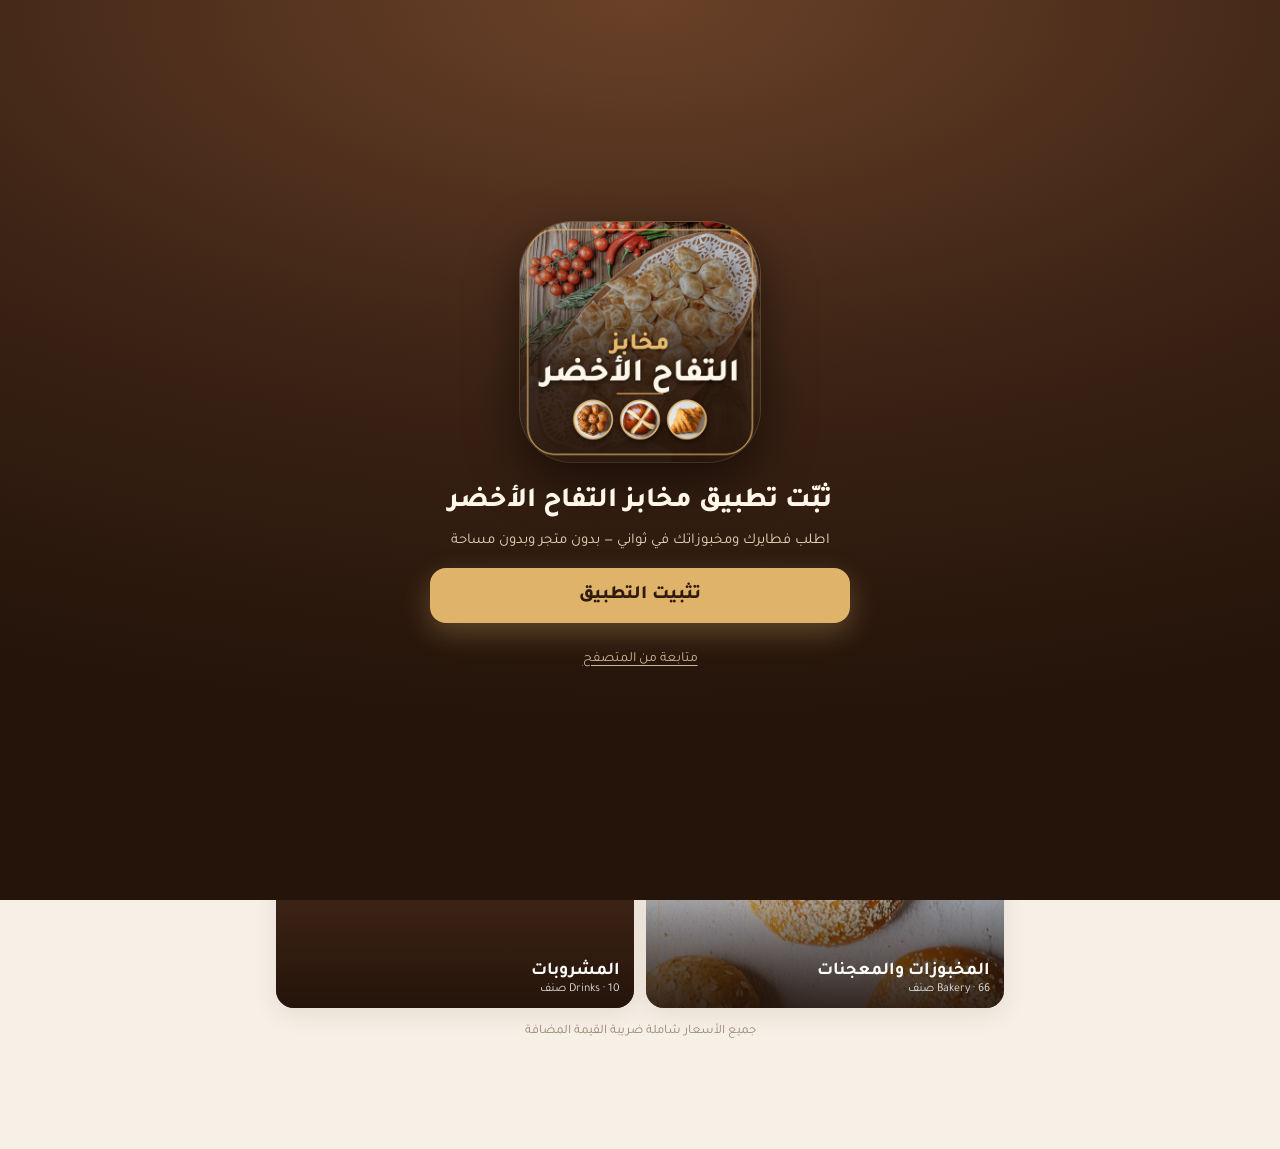
<file: index.html>
<!doctype html>
<html lang="ar" dir="rtl">
<head>
  <meta charset="utf-8">
  <meta name="viewport" content="width=device-width, initial-scale=1, viewport-fit=cover">
  <title>مخابز التفاح الأخضر</title>
  <meta name="description" content="اطلب فطائر ومدور ومخبوزات التفاح الأخضر من أقرب فرع — استلام من الفرع أو توصيل.">
  <meta name="theme-color" content="#4a2c1a">
  <meta property="og:type" content="website">
  <meta property="og:site_name" content="مخابز التفاح الأخضر">
  <meta property="og:title" content="ثبّت تطبيق مخابز التفاح الأخضر">
  <meta property="og:description" content="اطلب فطائر ومدور ومخبوزات التفاح الأخضر من أقرب فرع — استلام من الفرع أو توصيل.">
  <meta property="og:url" content="https://mosaadzomara1-tech.github.io/green-apple/">
  <meta property="og:image" content="https://mosaadzomara1-tech.github.io/green-apple/img/og.jpg?h=602ae987">
  <meta property="og:image:width" content="1200">
  <meta property="og:image:height" content="630">
  <meta name="twitter:card" content="summary_large_image">
  <meta name="apple-mobile-web-app-capable" content="yes">
  <meta name="apple-mobile-web-app-title" content="التفاح الأخضر">
  <link rel="manifest" href="manifest.webmanifest">
  <link rel="icon" href="favicon.png?h=14e423d3">
  <link rel="apple-touch-icon" href="icons/apple-touch-icon.png?h=bb0d862b">
  <link rel="preconnect" href="https://fonts.googleapis.com">
  <link rel="preconnect" href="https://fonts.gstatic.com" crossorigin>
  <link href="https://fonts.googleapis.com/css2?family=Tajawal:wght@400;500;700;800&display=swap" rel="stylesheet">
  <link rel="stylesheet" href="app.css?v=ga-202609152012">
  <script src="install.js?v=ga-202609152012"></script>
</head>
<body>
  <header class="top">
    <div class="wrap">
      <div class="logo"><img src="icons/icon-192.png?h=6f1f1e01" alt=""></div>
      <button class="branch-pick" id="branchBtn" aria-label="اختيار الفرع">
        <small id="branchLabel">الطلب من</small>
        <b id="branchName">جارٍ تحديد الفرع…</b>
      </button>
      <button class="icon-btn" id="locBtn" aria-label="حدّد موقعي">
        <svg width="22" height="22" viewBox="0 0 24 24" fill="none" stroke="currentColor" stroke-width="2"><circle cx="12" cy="12" r="3"/><path d="M12 2v3M12 19v3M2 12h3M19 12h3"/><circle cx="12" cy="12" r="8"/></svg>
      </button>
    </div>
  </header>

  <main id="view" class="wrap"></main>

  <div class="cartbar" id="cartbar" hidden>
    <button class="btn" id="cartbarBtn"><span id="cartbarCount">٠ صنف</span><span>عرض السلة</span><span id="cartbarTotal"></span></button>
  </div>

  <nav class="nav">
    <div class="wrap">
      <button data-go="#/" id="nav-home"><svg viewBox="0 0 24 24" fill="none" stroke="currentColor" stroke-width="2"><path d="M3 11l9-7 9 7v9a1 1 0 0 1-1 1h-5v-6h-6v6H4a1 1 0 0 1-1-1z"/></svg>الرئيسية</button>
      <button data-go="#/search" id="nav-search"><svg viewBox="0 0 24 24" fill="none" stroke="currentColor" stroke-width="2"><circle cx="11" cy="11" r="7"/><path d="M21 21l-5-5"/></svg>بحث</button>
      <button data-go="#/cart" id="nav-cart"><svg viewBox="0 0 24 24" fill="none" stroke="currentColor" stroke-width="2"><path d="M3 4h2l2.4 11.2a2 2 0 0 0 2 1.6h7.7a2 2 0 0 0 2-1.5L21 8H6"/><circle cx="10" cy="20.5" r="1.3"/><circle cx="17" cy="20.5" r="1.3"/></svg>السلة</button>
      <button data-go="#/orders" id="nav-orders"><svg viewBox="0 0 24 24" fill="none" stroke="currentColor" stroke-width="2"><path d="M6 3h12v18l-3-2-3 2-3-2-3 2z"/><path d="M9 8h6M9 12h6"/></svg>طلباتي</button>
    </div>
  </nav>

  <div id="sheets"></div>
  <div id="toasts"></div>

  <script src="config.js?v=ga-202609152012"></script>
  <script src="logic.js?v=ga-202609152012"></script>
  <script src="remote.js?v=ga-202609152012"></script>
  <script src="app.js?v=ga-202609152012"></script>
</body>
</html>
</file>
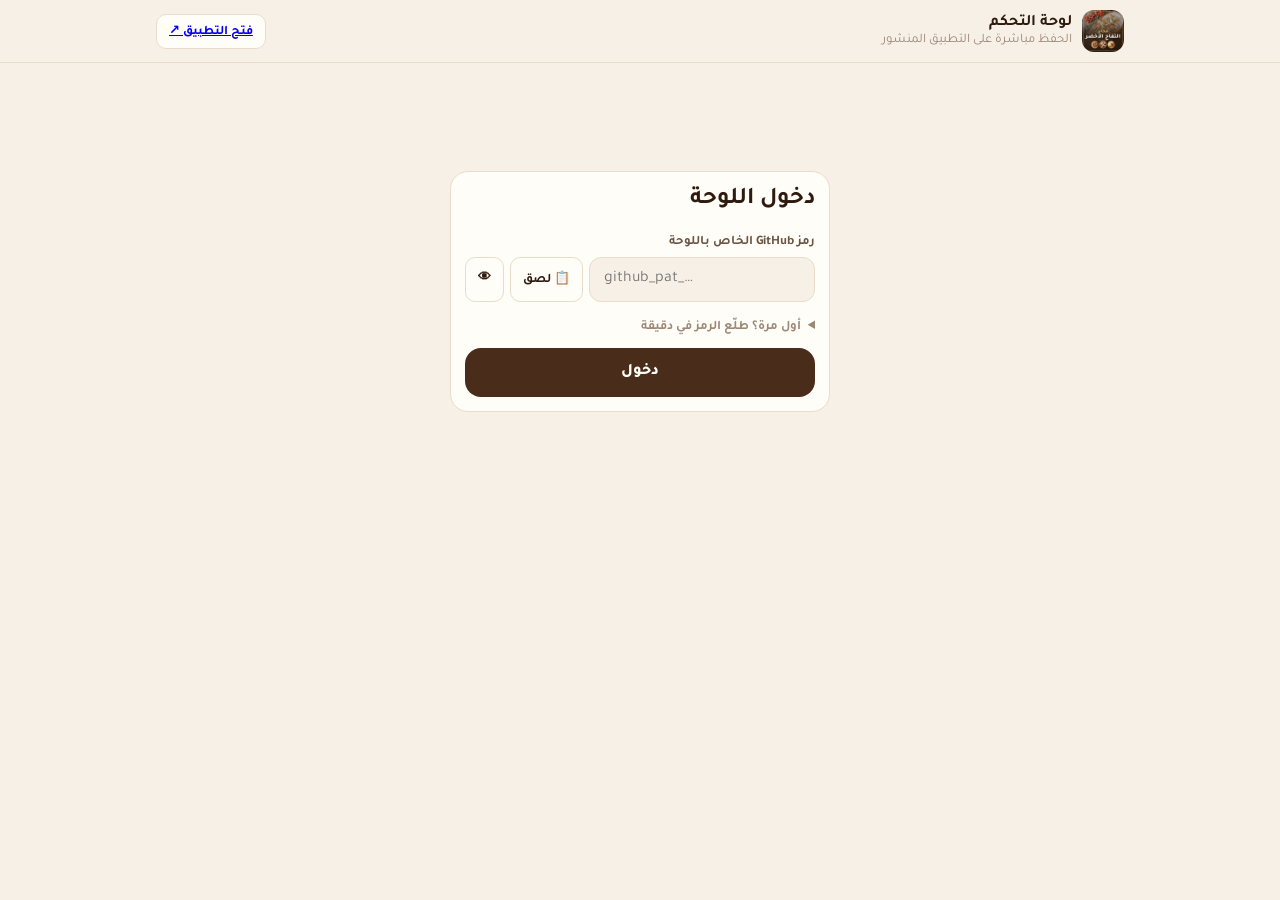
<file: admin.html>
<!doctype html>
<html lang="ar" dir="rtl">
<head>
  <meta charset="utf-8">
  <meta name="viewport" content="width=device-width, initial-scale=1">
  <title>لوحة تحكم التفاح الأخضر</title>
  <meta name="robots" content="noindex">
  <link rel="icon" href="favicon.png?h=14e423d3">
  <link href="https://fonts.googleapis.com/css2?family=Tajawal:wght@400;500;700;800&display=swap" rel="stylesheet">
  <link rel="stylesheet" href="app.css?v=ga-202609152012">
  <style>
    body { padding-bottom: 90px; }
    .top .wrap { justify-content: space-between; }
    .wrap { max-width: 1000px; }
    .admin-tabs { display: flex; gap: 8px; overflow-x: auto; padding-block: 12px; }
    .row2 { display: grid; grid-template-columns: repeat(auto-fit, minmax(160px, 1fr)); gap: 10px; }
    .it { display: grid; grid-template-columns: 64px 1fr auto; gap: 10px; align-items: center; padding: 10px 0; border-bottom: 1px solid var(--line); }
    .it .thumb { width: 64px; height: 64px; border-radius: 12px; object-fit: cover; background: var(--gold-soft); cursor: pointer; border: 1px dashed var(--line); }
    .it input[type=text], .it input[type=number] { padding: 8px 10px; border-radius: 10px; border: 1px solid var(--line); background: var(--bg); width: 100%; }
    .it .prices { display: flex; gap: 6px; flex-wrap: wrap; margin-top: 6px; }
    .it .prices label { display: flex; align-items: center; gap: 4px; font-size: 12px; color: var(--ink-2); }
    .it .prices input { width: 84px; }
    .flags { display: flex; gap: 10px; flex-wrap: wrap; font-size: 13px; margin-top: 6px; color: var(--ink-2); }
    .flags label { display: flex; align-items: center; gap: 4px; }
    .mini { padding: 7px 12px; border-radius: 10px; border: 1px solid var(--line); background: var(--surface); font-size: 13px; font-weight: 700; }
    .mini.danger { color: var(--danger); }
    .savebar { position: fixed; inset-inline: 0; bottom: 0; z-index: 30; background: var(--surface); border-top: 1px solid var(--line); padding-block: 10px; }
    .savebar .wrap { display: flex; gap: 10px; align-items: center; }
    .savebar .btn { width: auto; padding: 12px 26px; }
    .dirty { color: var(--warn); font-weight: 700; }
    .switch { display: flex; align-items: center; justify-content: space-between; gap: 10px; padding: 12px 0; border-bottom: 1px solid var(--line); }
    .switch input { width: 22px; height: 22px; accent-color: var(--brand); }
    details.cat-box { background: var(--surface); border: 1px solid var(--line); border-radius: 16px; margin-bottom: 10px; padding: 0 14px; }
    details.cat-box > summary { cursor: pointer; padding: 14px 0; font-weight: 800; display: flex; justify-content: space-between; gap: 8px; list-style: none; }
    .login { max-width: 380px; margin: 12vh auto; }
    code { background: var(--gold-soft); padding: 1px 6px; border-radius: 6px; }
  </style>
</head>
<body>
  <header class="top"><div class="wrap">
    <div style="display:flex;gap:10px;align-items:center"><div class="logo"><img src="icons/icon-192.png?h=6f1f1e01" alt=""></div><div><b>لوحة التحكم</b><div class="note" id="modeNote"></div></div></div>
    <a class="mini" href="./" target="_blank">فتح التطبيق ↗</a>
  </div></header>
  <main class="wrap" id="app"></main>
  <div class="savebar" id="savebar" hidden><div class="wrap">
    <span id="dirtyNote" class="note">لا تعديلات</span><span style="flex:1"></span>
    <button class="mini" id="exportBtn">تنزيل نسخة</button>
    <button class="btn" id="saveBtn">حفظ ونشر</button>
  </div></div>
  <div id="toasts"></div>
  <script src="config.js?v=ga-202609152012"></script>
  <script src="logic.js?v=ga-202609152012"></script>
  <script src="remote.js?v=ga-202609152012"></script>
  <script src="github-store.js?v=ga-202609152012"></script>
  <script src="admin.js?v=ga-202609152012"></script>
</body>
</html>
</file>
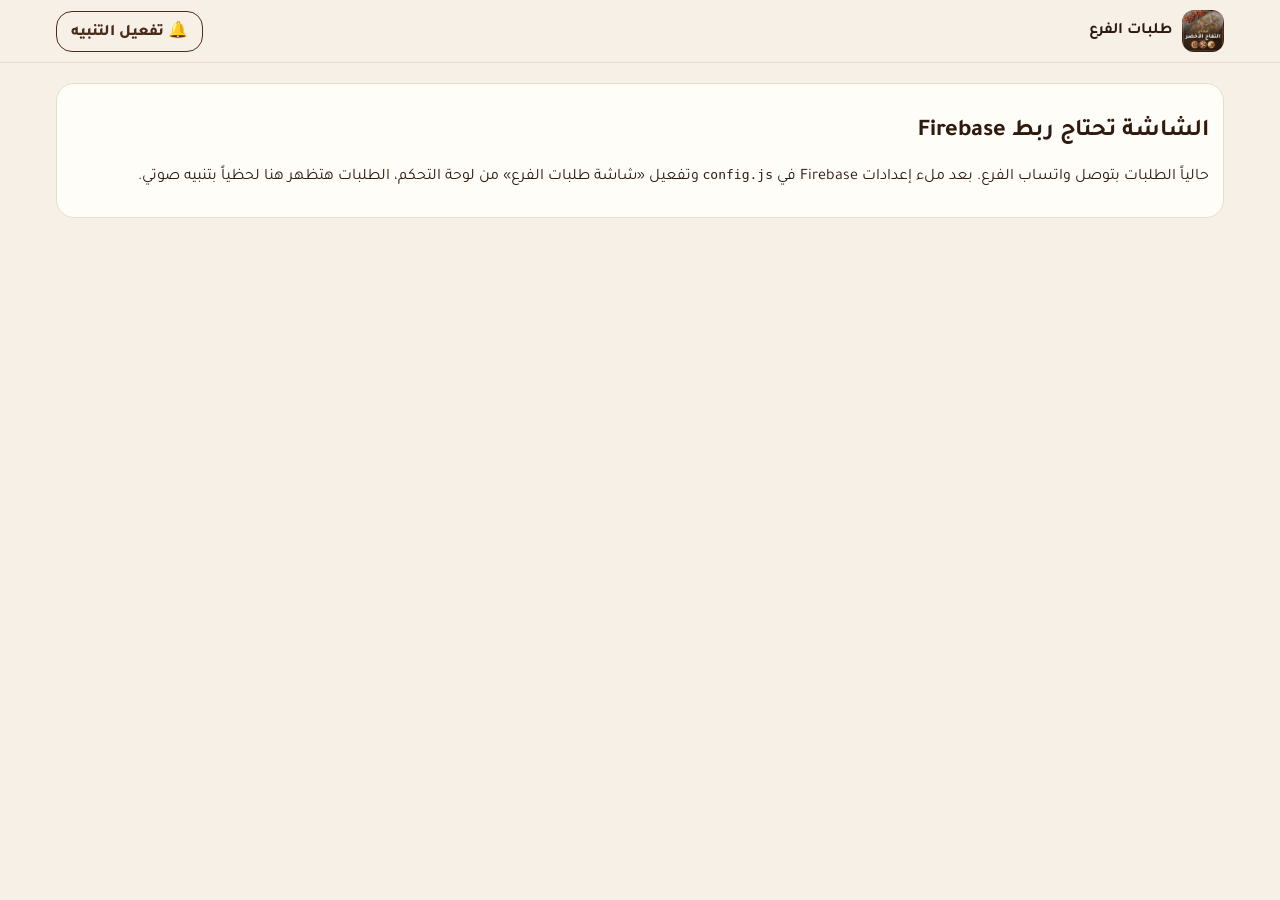
<file: branch.html>
<!doctype html>
<html lang="ar" dir="rtl">
<head>
  <meta charset="utf-8">
  <meta name="viewport" content="width=device-width, initial-scale=1">
  <title>طلبات الفرع — التفاح الأخضر</title>
  <meta name="robots" content="noindex">
  <link rel="icon" href="favicon.png?h=14e423d3">
  <link href="https://fonts.googleapis.com/css2?family=Tajawal:wght@400;500;700;800&display=swap" rel="stylesheet">
  <link rel="stylesheet" href="app.css?v=ga-202609152012">
  <style>
    body { padding-bottom: 20px; }
    .wrap { max-width: 1200px; }
    .cols { display: grid; grid-template-columns: repeat(auto-fit, minmax(290px, 1fr)); gap: 14px; align-items: start; }
    .col h2 { font-size: 17px; display: flex; justify-content: space-between; margin: 12px 0 8px; }
    .ord { border-inline-start: 5px solid var(--gold); }
    .ord.new { border-color: var(--danger); animation: pulse 1.6s ease-in-out infinite; }
    @keyframes pulse { 50% { box-shadow: 0 0 0 6px rgba(179, 38, 30, .15); } }
    .ord .acts { display: flex; gap: 8px; margin-top: 10px; }
    .ord .acts .btn { padding: 11px; font-size: 15px; }
    .big-count { background: var(--danger); color: #fff; border-radius: 999px; padding: 0 10px; }
  </style>
</head>
<body>
  <header class="top"><div class="wrap" style="justify-content:space-between">
    <div style="display:flex;gap:10px;align-items:center"><div class="logo"><img src="icons/icon-192.png?h=6f1f1e01" alt=""></div><div><b id="title">طلبات الفرع</b><div class="note" id="clock"></div></div></div>
    <button class="mini btn ghost" style="width:auto;padding:8px 14px" id="soundBtn">🔔 تفعيل التنبيه</button>
  </div></header>
  <main class="wrap" id="app"></main>
  <div id="toasts"></div>
  <script src="config.js?v=ga-202609152012"></script>
  <script src="logic.js?v=ga-202609152012"></script>
  <script src="remote.js?v=ga-202609152012"></script>
  <script>
  /* شاشة الكاشير: الطلبات لحظياً من Firebase + صوت لكل طلب جديد + تحريك الحالة بضغطة. */
  (function () {
    'use strict';
    const GA = window.GA, R = window.GA_REMOTE;
    const $ = (s) => document.querySelector(s);
    const esc = (s) => String(s == null ? '' : s).replace(/[&<>"']/g, (c) => ({ '&': '&amp;', '<': '&lt;', '>': '&gt;', '"': '&quot;', "'": '&#39;' }[c]));
    const branch = new URLSearchParams(location.search).get('b');
    let ctx = null, known = new Set(), first = true;

    if (!R) {
      $('#app').innerHTML = '<div class="card" style="margin-top:20px"><h2>الشاشة تحتاج ربط Firebase</h2><p>حالياً الطلبات بتوصل واتساب الفرع. بعد ملء إعدادات Firebase في <code>config.js</code> وتفعيل «شاشة طلبات الفرع» من لوحة التحكم، الطلبات هتظهر هنا لحظياً بتنبيه صوتي.</p></div>';
      return;
    }

    /* نغمة تنبيه مولَّدة بالكود (بلا ملف صوت) — المتصفح يشترط ضغطة أولى لتشغيل الصوت. */
    function beep() {
      if (!ctx) return;
      const t = ctx.currentTime;
      [0, .22, .44].forEach((d, i) => {
        const o = ctx.createOscillator(), g = ctx.createGain();
        o.frequency.value = [880, 1175, 1568][i]; o.type = 'sine';
        g.gain.setValueAtTime(.0001, t + d); g.gain.exponentialRampToValueAtTime(.4, t + d + .02); g.gain.exponentialRampToValueAtTime(.0001, t + d + .2);
        o.connect(g).connect(ctx.destination); o.start(t + d); o.stop(t + d + .22);
      });
    }
    $('#soundBtn').onclick = () => { ctx = ctx || new (window.AudioContext || window.webkitAudioContext)(); beep(); $('#soundBtn').textContent = '🔔 التنبيه مفعّل'; };

    setInterval(() => { $('#clock').textContent = new Date().toLocaleTimeString('ar-SA-u-nu-latn'); }, 1000);

    const NEXT = {
      new: [['accepted', 'قبول', ''], ['cancelled', 'رفض', 'ghost']],
      accepted: [['ready', 'جاهز', '']],
      ready: (o) => [[o.fulfillment === 'delivery' ? 'out' : 'done', o.fulfillment === 'delivery' ? 'خرج للتوصيل' : 'تم التسليم', '']],
      out: [['done', 'تم التسليم', '']],
    };
    const COLS = [['new', 'جديدة'], ['accepted', 'قيد التجهيز'], ['ready', 'جاهزة / في الطريق']];

    function card(o) {
      const acts = typeof NEXT[o.status] === 'function' ? NEXT[o.status](o) : NEXT[o.status] || [];
      const t = o.createdAt && o.createdAt.toDate ? o.createdAt.toDate() : new Date(o.placedAt);
      return `<div class="card ord ${o.status === 'new' ? 'new' : ''}">
        <div style="display:flex;justify-content:space-between"><b>${esc(o.code)}</b><span class="note">${t.toLocaleTimeString('ar-SA-u-nu-latn', { hour: 'numeric', minute: '2-digit' })}</span></div>
        <div><b>${esc(GA.FULFILL[o.fulfillment])}</b> · ${esc(o.when)}${branch ? '' : ' · ' + esc(o.branchName)}</div>
        <div class="note">${esc(o.customer.name)} · <a href="tel:${esc(o.customer.phone)}">${esc(o.customer.phone)}</a></div>
        ${o.car ? `<div>🚗 ${esc(o.car)}</div>` : ''}
        ${o.fulfillment === 'delivery' ? `<div>📍 ${esc(o.address)} ${o.location ? `<a target="_blank" href="https://maps.google.com/?q=${o.location.lat},${o.location.lng}">الخريطة</a>` : ''}</div>` : ''}
        <div style="margin-top:8px">${o.lines.map((l) => `<div class="sum"><span><b>${l.qty}×</b> ${esc(l.name)}${l.variant ? ' (' + esc(l.variant) + ')' : ''}${(l.addons || []).length ? ' + ' + esc(l.addons.join('، ')) : ''}${l.note ? `<br><small>↳ ${esc(l.note)}</small>` : ''}</span><span>${GA.fmt(l.unitH * l.qty)}</span></div>`).join('')}</div>
        ${o.note ? `<div class="alert">📝 ${esc(o.note)}</div>` : ''}
        <div class="sum total"><span>${esc(GA.PAY[o.payment] || o.payment)}</span><span>${GA.fmt(o.totals.totalH)}</span></div>
        <div class="acts">${acts.map(([st, label, cls]) => `<button class="btn ${cls}" data-id="${esc(o.id)}" data-st="${st}">${label}</button>`).join('')}</div>
      </div>`;
    }

    function render(orders) {
      const fresh = orders.filter((o) => o.status === 'new' && !known.has(o.id));
      orders.forEach((o) => known.add(o.id));
      if (!first && fresh.length) { beep(); document.title = `(${fresh.length}) طلب جديد`; }
      first = false;
      const by = (st) => orders.filter((o) => (st === 'ready' ? ['ready', 'out'].includes(o.status) : o.status === st));
      $('#app').innerHTML = `<div class="cols">${COLS.map(([st, n]) => {
        const list = by(st);
        return `<section class="col"><h2>${n} ${list.length ? `<span class="${st === 'new' ? 'big-count' : 'badge'}">${list.length}</span>` : ''}</h2>${list.map(card).join('') || '<p class="note">لا يوجد</p>'}</section>`;
      }).join('')}</div>`;
      document.querySelectorAll('[data-st]').forEach((b) => b.onclick = async () => {
        if (b.dataset.st === 'cancelled' && !confirm('رفض الطلب؟ سيظهر للعميل «أُلغي».')) return;
        b.disabled = true;
        try { await R.setStatus(b.dataset.id, b.dataset.st); document.title = 'طلبات الفرع'; } catch (e) { alert('تعذّر التحديث: ' + e.message); b.disabled = false; }
      });
    }

    R.onAuth((u) => {
      if (!u) {
        $('#app').innerHTML = `<div class="card" style="max-width:380px;margin:12vh auto"><h2 style="margin-top:0">دخول الفرع</h2>
          <div class="field"><label>البريد</label><input id="em" type="email" autocomplete="username"></div>
          <div class="field"><label>كلمة السر</label><input id="pw" type="password" autocomplete="current-password"></div>
          <button class="btn" id="lg">دخول</button><div id="e"></div></div>`;
        $('#lg').onclick = () => R.signIn($('#em').value.trim(), $('#pw').value).catch((e) => { $('#e').innerHTML = `<div class="alert">${esc(e.message)}</div>`; });
        return;
      }
      fetch('data/menu.json').then((r) => r.json()).then((m) => {
        const b = m.branches.find((x) => x.id === branch);
        $('#title').textContent = b ? `طلبات ${b.name}` : 'طلبات كل الفروع';
      }).catch(() => {});
      R.watchOrders(branch, render);
    });
  })();
  </script>
</body>
</html>
</file>
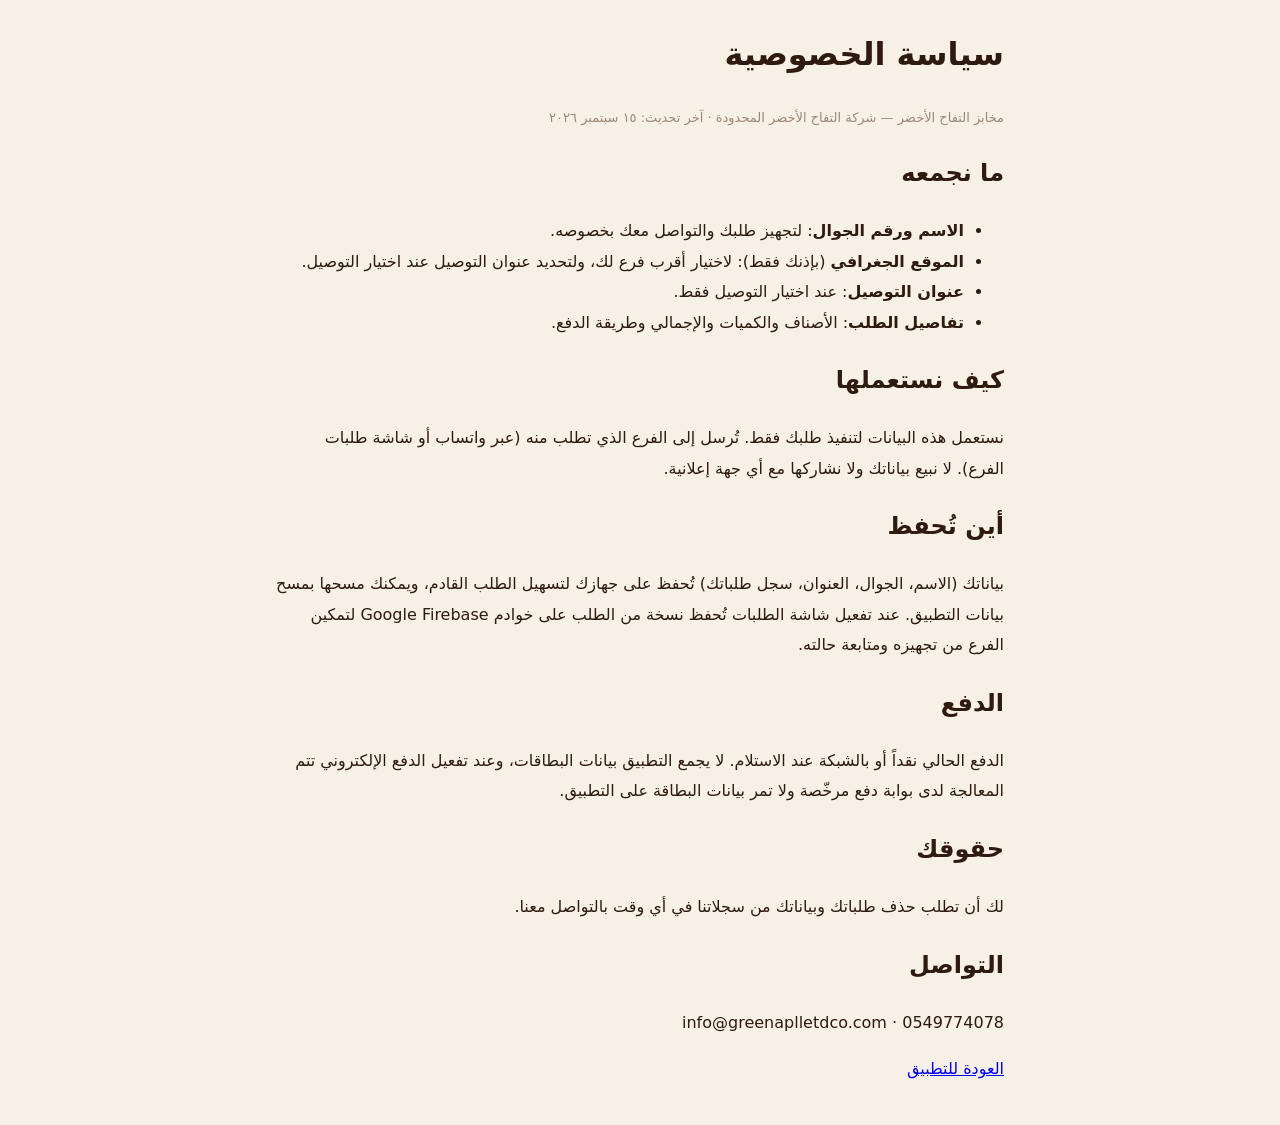
<file: privacy.html>
<!doctype html>
<html lang="ar" dir="rtl">
<head>
  <meta charset="utf-8">
  <meta name="viewport" content="width=device-width, initial-scale=1">
  <title>سياسة الخصوصية — مخابز التفاح الأخضر</title>
  <link rel="stylesheet" href="app.css?v=ga-202609152012">
  <style>body{padding:0}main{padding-block:24px;line-height:1.9}h1{margin-top:0}</style>
</head>
<body>
<main class="wrap">
  <h1>سياسة الخصوصية</h1>
  <p class="note">مخابز التفاح الأخضر — شركة التفاح الأخضر المحدودة · آخر تحديث: ١٥ سبتمبر ٢٠٢٦</p>

  <h2>ما نجمعه</h2>
  <ul>
    <li><b>الاسم ورقم الجوال</b>: لتجهيز طلبك والتواصل معك بخصوصه.</li>
    <li><b>الموقع الجغرافي</b> (بإذنك فقط): لاختيار أقرب فرع لك، ولتحديد عنوان التوصيل عند اختيار التوصيل.</li>
    <li><b>عنوان التوصيل</b>: عند اختيار التوصيل فقط.</li>
    <li><b>تفاصيل الطلب</b>: الأصناف والكميات والإجمالي وطريقة الدفع.</li>
  </ul>

  <h2>كيف نستعملها</h2>
  <p>نستعمل هذه البيانات لتنفيذ طلبك فقط. تُرسل إلى الفرع الذي تطلب منه (عبر واتساب أو شاشة طلبات الفرع).
  لا نبيع بياناتك ولا نشاركها مع أي جهة إعلانية.</p>

  <h2>أين تُحفظ</h2>
  <p>بياناتك (الاسم، الجوال، العنوان، سجل طلباتك) تُحفظ على جهازك لتسهيل الطلب القادم، ويمكنك مسحها بمسح بيانات التطبيق.
  عند تفعيل شاشة الطلبات تُحفظ نسخة من الطلب على خوادم Google Firebase لتمكين الفرع من تجهيزه ومتابعة حالته.</p>

  <h2>الدفع</h2>
  <p>الدفع الحالي نقداً أو بالشبكة عند الاستلام. لا يجمع التطبيق بيانات البطاقات، وعند تفعيل الدفع الإلكتروني تتم المعالجة لدى بوابة دفع مرخّصة ولا تمر بيانات البطاقة على التطبيق.</p>

  <h2>حقوقك</h2>
  <p>لك أن تطلب حذف طلباتك وبياناتك من سجلاتنا في أي وقت بالتواصل معنا.</p>

  <h2>التواصل</h2>
  <p>info@greenaplletdco.com · 0549774078</p>
  <p><a href="./">العودة للتطبيق</a></p>
</main>
</body>
</html>
</file>
<file: app.css>
/* مخابز التفاح الأخضر — هوية البروشور: بنّي محمّص · ذهبي قمح · كريمي */
:root {
  --bg: #f7f0e6;
  --surface: #fffdf8;
  --ink: #2e1a0e;
  --ink-2: #6b5443;
  --muted: #9c8877;
  --line: #eadcc8;
  --brand: #4a2c1a;
  --brand-2: #6a4128;
  --gold: #b8863b;
  --gold-soft: #f1e2c6;
  --ok: #2f7d4f;
  --warn: #b5541c;
  --danger: #b3261e;
  --shadow: 0 6px 24px rgba(74, 44, 26, .10);
  --radius: 18px;
  --font: "Tajawal", "Segoe UI", "Noto Sans Arabic", system-ui, sans-serif;
  color-scheme: light;
}
/* قرار المالك ٢٠٢٦-٠٩-١٥: الكريمي الفاتح بس — بلا وضع داكن حتى لو الجوال داكن */

* { box-sizing: border-box; -webkit-tap-highlight-color: transparent; }
html, body { margin: 0; background: var(--bg); color: var(--ink); font-family: var(--font); }
body { min-height: 100dvh; padding-bottom: calc(96px + env(safe-area-inset-bottom)); }
img { max-width: 100%; display: block; }
button { font: inherit; color: inherit; cursor: pointer; border: 0; background: none; }
input, textarea, select { font: inherit; color: var(--ink); }
[hidden] { display: none !important; }
.wrap { max-width: 760px; margin: 0 auto; padding-inline: 16px; }

/* ---------- الشريط العلوي والفرع ---------- */
.top {
  position: sticky; top: 0; z-index: 20; background: color-mix(in srgb, var(--bg) 92%, transparent);
  backdrop-filter: blur(12px); border-bottom: 1px solid var(--line);
}
.top .wrap { display: flex; align-items: center; gap: 12px; padding-block: 10px; }
.logo { width: 42px; height: 42px; border-radius: 12px; background: var(--brand); display: grid; place-items: center; flex: none; overflow: hidden; }
.logo img { width: 100%; height: 100%; object-fit: cover; }

/* ---------- شاشة التسطيب (install.js) — هوية ثابتة بنّي/ذهبي في الوضعين ---------- */
html.gate-open, html.gate-open body { overflow: hidden; }
.gate {
  position: fixed; inset: 0; z-index: 1000; display: grid; place-items: center; overflow-y: auto;
  padding: max(20px, env(safe-area-inset-top)) 16px max(20px, env(safe-area-inset-bottom));
  background: radial-gradient(120% 80% at 50% 0%, #6a4128 0%, #3a2214 55%, #24140a 100%); color: #fff7ea;
  font-family: var(--font); animation: gateIn .25s ease-out;
}
@keyframes gateIn { from { opacity: 0; } }
.gate-card { width: 100%; max-width: 420px; text-align: center; display: flex; flex-direction: column; align-items: center; gap: 12px; }
.gate-logo { width: min(62vw, 240px); height: auto; border-radius: 22%; box-shadow: 0 18px 50px rgba(0, 0, 0, .55), 0 0 0 1px rgba(224, 179, 106, .35); }
.gate h1 { margin: 10px 0 0; font-size: clamp(22px, 6.2vw, 28px); line-height: 1.3; font-weight: 800; }
.gate-sub { margin: 0; color: #e8d4b8; font-size: 15px; }
.gate-body { width: 100%; display: flex; flex-direction: column; align-items: center; gap: 10px; margin-top: 6px; }
.gate-btn {
  width: 100%; padding: 16px; border-radius: 16px; font-size: 19px; font-weight: 800;
  background: #e0b36a; color: #2e1a0e; box-shadow: 0 10px 28px rgba(224, 179, 106, .3); transition: transform .15s;
}
.gate-btn:active { transform: scale(.98); }
.gate-btn.ready { animation: gatePulse 1.8s ease-in-out infinite; }
@keyframes gatePulse { 50% { box-shadow: 0 10px 34px rgba(224, 179, 106, .6), 0 0 0 6px rgba(224, 179, 106, .18); } }
.gate-steps { list-style: none; counter-reset: s; margin: 0; padding: 0; width: 100%; display: flex; flex-direction: column; gap: 8px; text-align: start; }
.gate-steps li {
  counter-increment: s; display: flex; align-items: center; gap: 10px; line-height: 1.7;
  background: rgba(255, 247, 234, .08); border: 1px solid rgba(224, 179, 106, .25); border-radius: 14px; padding: 12px 14px; font-size: 16px;
}
.gate-steps li::before {
  content: counter(s); flex: none; width: 28px; height: 28px; border-radius: 50%; display: grid; place-items: center;
  background: #e0b36a; color: #2e1a0e; font-weight: 800;
}
.gate-steps b { color: #f3cf8e; }
.gate-ico { width: 22px; height: 22px; display: inline-block; vertical-align: middle; color: #7fb6ff; }
.gate-help { width: 100%; }
.gate-note { margin: 0; color: #d9c3a5; font-size: 14px; }
.gate-ok { margin: 0; font-size: 22px; font-weight: 800; color: #9be0a8; }
.gate-arrow { font-size: 34px; color: #e0b36a; animation: gateBob 1.2s ease-in-out infinite; }
@keyframes gateBob { 50% { transform: translateY(8px); } }
.gate-skip { margin-top: 6px; padding: 10px 16px; color: #cdb596; font-size: 14px; text-decoration: underline; text-underline-offset: 4px; }
@media (prefers-reduced-motion: reduce) { .gate, .gate-btn.ready, .gate-arrow { animation: none; } }
.branch-pick { flex: 1; min-width: 0; text-align: start; display: flex; flex-direction: column; gap: 2px; }
.branch-pick small { color: var(--muted); font-size: 12px; }
.branch-pick b { font-size: 15px; white-space: nowrap; overflow: hidden; text-overflow: ellipsis; }
.branch-pick .dist { color: var(--gold); font-weight: 600; }
.icon-btn { width: 42px; height: 42px; border-radius: 12px; display: grid; place-items: center; background: var(--surface); border: 1px solid var(--line); }
.status-dot { display: inline-block; width: 8px; height: 8px; border-radius: 50%; background: var(--ok); margin-inline-end: 4px; }
.status-dot.closed { background: var(--danger); }

/* ---------- الواجهة ---------- */
.hero { position: relative; margin-block: 16px; border-radius: 24px; overflow: hidden; background: var(--brand); color: #fff7ea; min-height: 170px; }
.hero img { position: absolute; inset: 0; width: 100%; height: 100%; object-fit: cover; }
.hero::before { content: ""; position: absolute; inset: 0; z-index: 1; background: linear-gradient(to left, rgba(46, 26, 14, .72) 0%, rgba(46, 26, 14, .35) 55%, rgba(46, 26, 14, .08) 100%); }
.hero .in { z-index: 2; }
.hero .in { position: relative; padding: 22px; display: flex; flex-direction: column; gap: 6px; }
.hero h1 { margin: 0; font-size: clamp(24px, 6vw, 34px); line-height: 1.2; }
.hero p { margin: 0; opacity: .9; }
.hero .chips { display: flex; gap: 8px; flex-wrap: wrap; margin-top: 8px; }
.pill { background: rgba(255, 247, 234, .16); border: 1px solid rgba(255, 247, 234, .3); padding: 5px 12px; border-radius: 999px; font-size: 13px; }

.search { display: flex; align-items: center; gap: 8px; background: var(--surface); border: 1px solid var(--line); border-radius: 14px; padding: 0 14px; }
.search input { flex: 1; border: 0; background: none; padding: 13px 0; outline: none; min-width: 0; }

.sections { display: grid; grid-template-columns: repeat(2, 1fr); gap: 12px; margin-block: 16px; }
.section-card { position: relative; border-radius: var(--radius); overflow: hidden; aspect-ratio: 1 / .82; background: var(--brand); color: #fff; text-align: start; box-shadow: var(--shadow); }
.section-card img { position: absolute; inset: 0; width: 100%; height: 100%; object-fit: cover; }
.section-card::after { content: ""; position: absolute; inset: 0; background: linear-gradient(to top, rgba(30, 16, 8, .85), rgba(30, 16, 8, 0) 60%); }
.section-card span { position: absolute; z-index: 1; inset-inline: 14px; bottom: 12px; display: flex; flex-direction: column; }
.section-card b { font-size: 18px; }
.section-card small { opacity: .85; font-size: 12px; }

/* ---------- القسم: تبويبات الفئات ---------- */
.tabs { position: sticky; top: 63px; z-index: 15; background: var(--bg); display: flex; gap: 8px; overflow-x: auto; padding-block: 10px; scrollbar-width: none; }
.tabs::-webkit-scrollbar { display: none; }
.tab { flex: none; padding: 8px 16px; border-radius: 999px; background: var(--surface); border: 1px solid var(--line); color: var(--ink-2); font-weight: 600; font-size: 14px; }
.tab.on { background: var(--brand); border-color: var(--brand); color: var(--surface); }
.back { display: inline-flex; align-items: center; gap: 6px; color: var(--ink-2); padding-block: 12px; font-weight: 600; }
.sec-title { margin: 0 0 4px; font-size: 26px; }
.cat { scroll-margin-top: 120px; margin-block: 18px 8px; }
.cat-head { display: flex; gap: 12px; align-items: center; margin-bottom: 10px; }
.cat-head img { width: 56px; height: 56px; border-radius: 14px; object-fit: cover; }
.cat-head h2 { margin: 0; font-size: 20px; }
.cat-head p { margin: 2px 0 0; color: var(--muted); font-size: 13px; }

.items { display: grid; grid-template-columns: 1fr; gap: 10px; }
@media (min-width: 620px) { .items { grid-template-columns: 1fr 1fr; } }
.item { display: flex; gap: 12px; align-items: stretch; background: var(--surface); border: 1px solid var(--line); border-radius: var(--radius); padding: 10px; text-align: start; width: 100%; }
.item .ph { width: 92px; height: 92px; border-radius: 14px; background: var(--gold-soft); flex: none; overflow: hidden; display: grid; place-items: center; }
.item .ph img { width: 100%; height: 100%; object-fit: cover; }
.item .ph .mono { font-size: 30px; color: var(--gold); font-weight: 800; }
.item .txt { flex: 1; min-width: 0; display: flex; flex-direction: column; gap: 3px; }
.item .txt b { font-size: 16px; }
.item .txt small { color: var(--muted); font-size: 12px; overflow: hidden; display: -webkit-box; -webkit-line-clamp: 2; -webkit-box-orient: vertical; }
.item .row { margin-top: auto; display: flex; align-items: center; justify-content: space-between; gap: 8px; }
.price { font-weight: 800; color: var(--brand); }
.kcal { color: var(--warn); font-weight: 600; font-size: 12px; }
.price.na { color: var(--muted); font-weight: 600; font-size: 13px; }
.add { width: 34px; height: 34px; border-radius: 10px; background: var(--brand); color: var(--surface); font-size: 22px; line-height: 1; display: grid; place-items: center; }
.item.off { opacity: .55; }
.badge { font-size: 11px; padding: 2px 8px; border-radius: 999px; background: var(--gold-soft); color: var(--brand); font-weight: 700; }
.badge.red { background: #f8dcd8; color: var(--danger); }
.qty-tag { background: var(--gold); color: #fff; border-radius: 999px; min-width: 22px; padding: 0 6px; font-size: 12px; text-align: center; }

/* ---------- الورقة السفلية (الصنف / الفروع / السلة) ---------- */
.sheet-bg { position: fixed; inset: 0; background: rgba(20, 10, 4, .45); z-index: 40; animation: fade .18s ease; }
.sheet { position: fixed; inset-inline: 0; bottom: 0; z-index: 41; max-height: 92dvh; overflow-y: auto; background: var(--surface); border-radius: 24px 24px 0 0; padding: 0 0 calc(16px + env(safe-area-inset-bottom)); animation: up .22s cubic-bezier(.2, .8, .2, 1); max-width: 760px; margin: 0 auto; }
.sheet .grab { width: 44px; height: 5px; border-radius: 9px; background: var(--line); margin: 10px auto; }
.sheet .body { padding-inline: 16px; }
.sheet h3 { margin: 6px 0; font-size: 22px; }
.sheet .big { width: 100%; aspect-ratio: 16 / 10; object-fit: contain; background: var(--gold-soft); border-radius: 18px; }
@keyframes up { from { transform: translateY(40px); opacity: 0; } }
@keyframes fade { from { opacity: 0; } }

.group { margin-block: 16px; }
.group > b { display: block; margin-bottom: 8px; }
.opt { display: flex; align-items: center; justify-content: space-between; gap: 10px; padding: 12px 14px; border: 1px solid var(--line); border-radius: 14px; margin-bottom: 8px; width: 100%; text-align: start; }
.opt.on { border-color: var(--brand); background: var(--gold-soft); }
.opt input { accent-color: var(--brand); width: 18px; height: 18px; }
.opt .l { display: flex; align-items: center; gap: 10px; }
.opt[aria-disabled="true"] { opacity: .5; }

.stepper { display: inline-flex; align-items: center; border: 1px solid var(--line); border-radius: 12px; overflow: hidden; }
.stepper button { width: 40px; height: 40px; font-size: 20px; }
.stepper span { min-width: 34px; text-align: center; font-weight: 700; }
.field { display: flex; flex-direction: column; gap: 6px; margin-bottom: 12px; }
.field label { font-size: 13px; color: var(--ink-2); font-weight: 600; }
.field input, .field textarea, .field select { width: 100%; padding: 12px 14px; border-radius: 12px; border: 1px solid var(--line); background: var(--bg); outline: none; }
.field input:focus, .field textarea:focus { border-color: var(--gold); }
.seg { display: grid; grid-auto-flow: column; grid-auto-columns: 1fr; gap: 6px; background: var(--bg); padding: 4px; border-radius: 14px; }
.seg button { padding: 10px 6px; border-radius: 10px; font-weight: 700; font-size: 14px; color: var(--ink-2); }
.seg button.on { background: var(--surface); color: var(--brand); box-shadow: var(--shadow); }
.seg button:disabled { opacity: .4; }

.btn { display: flex; align-items: center; justify-content: center; gap: 10px; width: 100%; padding: 15px; border-radius: 16px; background: var(--brand); color: var(--surface); font-weight: 800; font-size: 16px; }
.btn.ghost { background: transparent; color: var(--brand); border: 1.5px solid var(--brand); }
.btn.wa { background: #1f9d55; color: #fff; }
.btn:disabled { opacity: .45; }
.sum { display: flex; justify-content: space-between; padding-block: 5px; color: var(--ink-2); }
.sum.total { color: var(--ink); font-weight: 800; font-size: 18px; border-top: 1px dashed var(--line); margin-top: 6px; padding-top: 10px; }
.note { font-size: 13px; color: var(--muted); }
.alert { padding: 10px 14px; border-radius: 12px; background: #fdecd9; color: var(--warn); font-size: 14px; margin-block: 8px; }
.line { display: flex; gap: 10px; align-items: center; padding-block: 10px; border-bottom: 1px solid var(--line); }
.line img { width: 54px; height: 54px; border-radius: 12px; object-fit: cover; background: var(--gold-soft); }
.line .t { flex: 1; min-width: 0; }
.line .t small { display: block; color: var(--muted); }

/* ---------- شريط السلة العائم والتنقل السفلي ---------- */
.cartbar { position: fixed; z-index: 30; inset-inline: 16px; bottom: calc(74px + env(safe-area-inset-bottom)); max-width: 728px; margin: 0 auto; }
.cartbar .btn { justify-content: space-between; box-shadow: 0 10px 30px rgba(74, 44, 26, .35); }
.nav { position: fixed; z-index: 30; inset-inline: 0; bottom: 0; background: var(--surface); border-top: 1px solid var(--line); padding-bottom: env(safe-area-inset-bottom); }
.nav .wrap { display: grid; grid-template-columns: repeat(4, 1fr); }
.nav button { padding: 9px 0 8px; display: flex; flex-direction: column; align-items: center; gap: 2px; font-size: 12px; color: var(--muted); font-weight: 600; }
.nav button.on { color: var(--brand); }
.nav svg { width: 24px; height: 24px; }

/* ---------- الطلبات والتتبع ---------- */
.card { background: var(--surface); border: 1px solid var(--line); border-radius: var(--radius); padding: 14px; margin-bottom: 12px; }
.track { display: grid; grid-template-columns: repeat(4, 1fr); gap: 4px; margin-block: 12px; }
.track div { text-align: center; font-size: 12px; color: var(--muted); }
.track div::before { content: ""; display: block; height: 5px; border-radius: 9px; background: var(--line); margin-bottom: 6px; }
.track div.done { color: var(--brand); font-weight: 700; }
.track div.done::before { background: var(--gold); }
.empty { text-align: center; color: var(--muted); padding: 50px 20px; }
.toast { position: fixed; z-index: 60; inset-inline: 16px; top: calc(16px + env(safe-area-inset-top)); max-width: 460px; margin: 0 auto; background: var(--brand); color: var(--surface); padding: 12px 16px; border-radius: 14px; box-shadow: var(--shadow); animation: up .2s ease; }
.install { display: flex; align-items: center; gap: 10px; }
</file>
